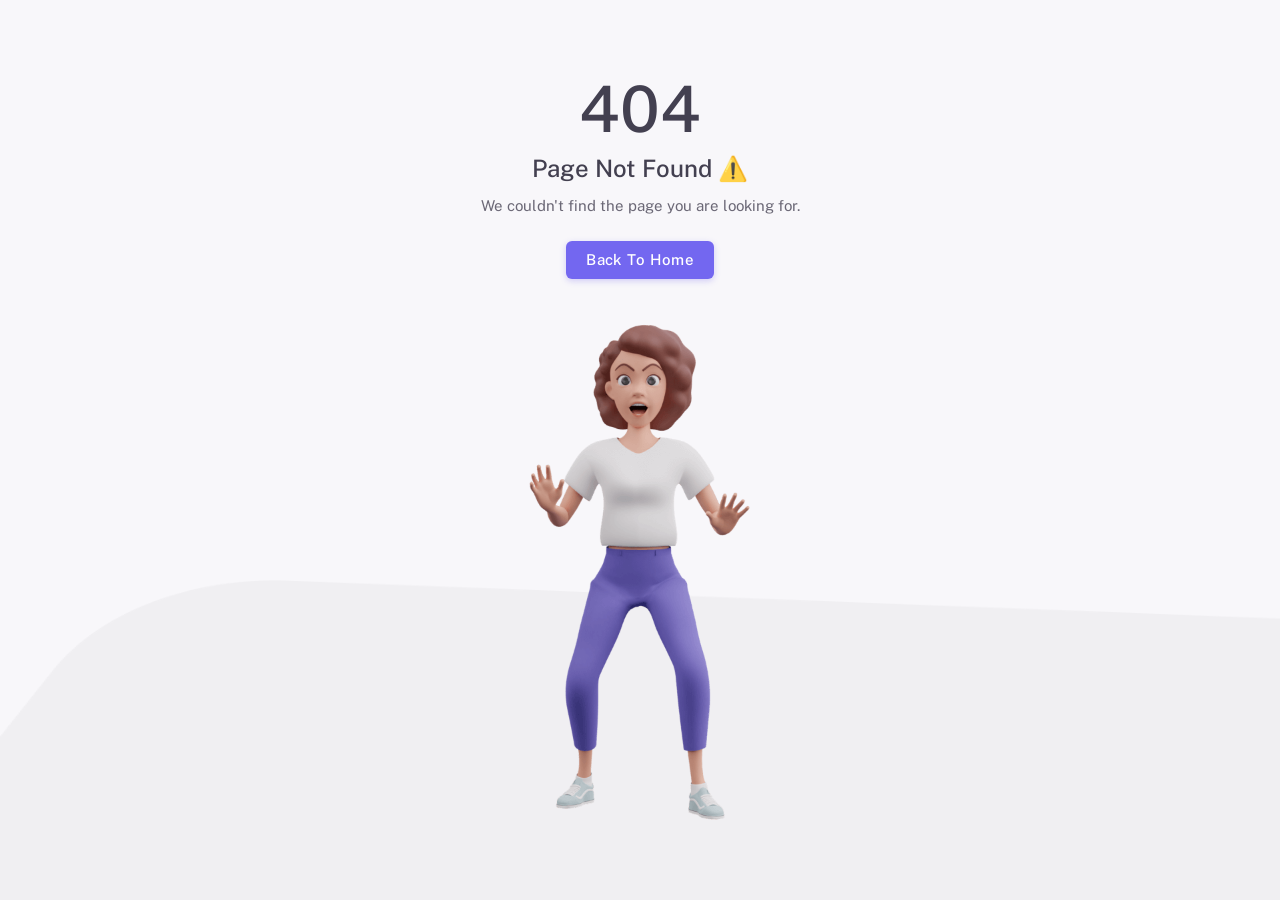
<file: index.html>
<!DOCTYPE html>
<html lang="en">
<head>
  <meta charset="UTF-8" />
  <link rel="icon" href="/favicon.ico" />
  <meta name="robots" content="noindex, nofollow" />
  <meta name="viewport" content="width=device-width, initial-scale=1.0" />
  <title>Yenibirfikir - AI Agent Management Panel</title>
  <link rel="stylesheet" type="text/css" href="/loader.css" />
  <script type="module" crossorigin src="/assets/index-C7vcns_C.js"></script>
  <link rel="stylesheet" crossorigin href="/assets/index-DCBi-Wn5.css">
</head>

<body>
  <div id="app">
    <div id="loading-bg">
      <div class="loading-logo">
        <!-- SVG Logo -->
<svg width="64" height="64" viewBox="0 0 64 64" xmlns="http://www.w3.org/2000/svg">
  <defs>
    <linearGradient id="g-loading" x1="0%" y1="0%" x2="100%" y2="100%">
      <stop offset="0%" stop-color="#6366f1"/>
      <stop offset="100%" stop-color="#8b5cf6"/>
    </linearGradient>
  </defs>
  <rect width="64" height="64" rx="16" fill="url(#g-loading)"/>
  <text x="32" y="44" font-family="Arial, Helvetica, sans-serif" font-weight="900"
        font-size="34" fill="#ffffff" text-anchor="middle">Y</text>
</svg>
      </div>
      <div class=" loading">
        <div class="effect-1 effects"></div>
        <div class="effect-2 effects"></div>
        <div class="effect-3 effects"></div>
      </div>
    </div>
  </div>
  <script>
    const loaderColor = localStorage.getItem('vuexy-initial-loader-bg') || '#FFFFFF'
    const primaryColor = localStorage.getItem('vuexy-initial-loader-color') || '#7367F0'

    if (loaderColor)
      document.documentElement.style.setProperty('--initial-loader-bg', loaderColor)
    if (loaderColor)
      document.documentElement.style.setProperty('--initial-loader-bg', loaderColor)

    if (primaryColor)
      document.documentElement.style.setProperty('--initial-loader-color', primaryColor)
    </script>
  </body>
</html>
</file>
<file: loader.css>
body {
  margin: 0;
}

html {
  overflow-x: hidden;
  overflow-y: scroll;
}

#loading-bg {
  position: absolute;
  display: flex;
  flex-direction: column;
  align-items: center;
  justify-content: center;
  background: var(--initial-loader-bg, #fff);
  block-size: 100%;
  gap: 1rem 0;
  inline-size: 100%;
}

.loading {
  position: relative;
  box-sizing: border-box;
  border: 3px solid transparent;
  border-radius: 50%;
  block-size: 55px;
  inline-size: 55px;
}

.loading .effect-1,
.loading .effect-2,
.loading .effect-3 {
  position: absolute;
  box-sizing: border-box;
  border: 3px solid transparent;
  border-radius: 50%;
  block-size: 100%;
  border-inline-start: 3px solid var(--initial-loader-color, #eee);
  inline-size: 100%;
}

.loading .effect-1 {
  animation: rotate 1s ease infinite;
}

.loading .effect-2 {
  animation: rotate-opacity 1s ease infinite 0.1s;
}

.loading .effect-3 {
  animation: rotate-opacity 1s ease infinite 0.2s;
}

.loading .effects {
  transition: all 0.3s ease;
}

@keyframes rotate {
  0% {
    transform: rotate(0deg);
  }

  100% {
    transform: rotate(1turn);
  }
}

@keyframes rotate-opacity {
  0% {
    opacity: 0.1;
    transform: rotate(0deg);
  }

  100% {
    opacity: 1;
    transform: rotate(1turn);
  }
}
</file>
